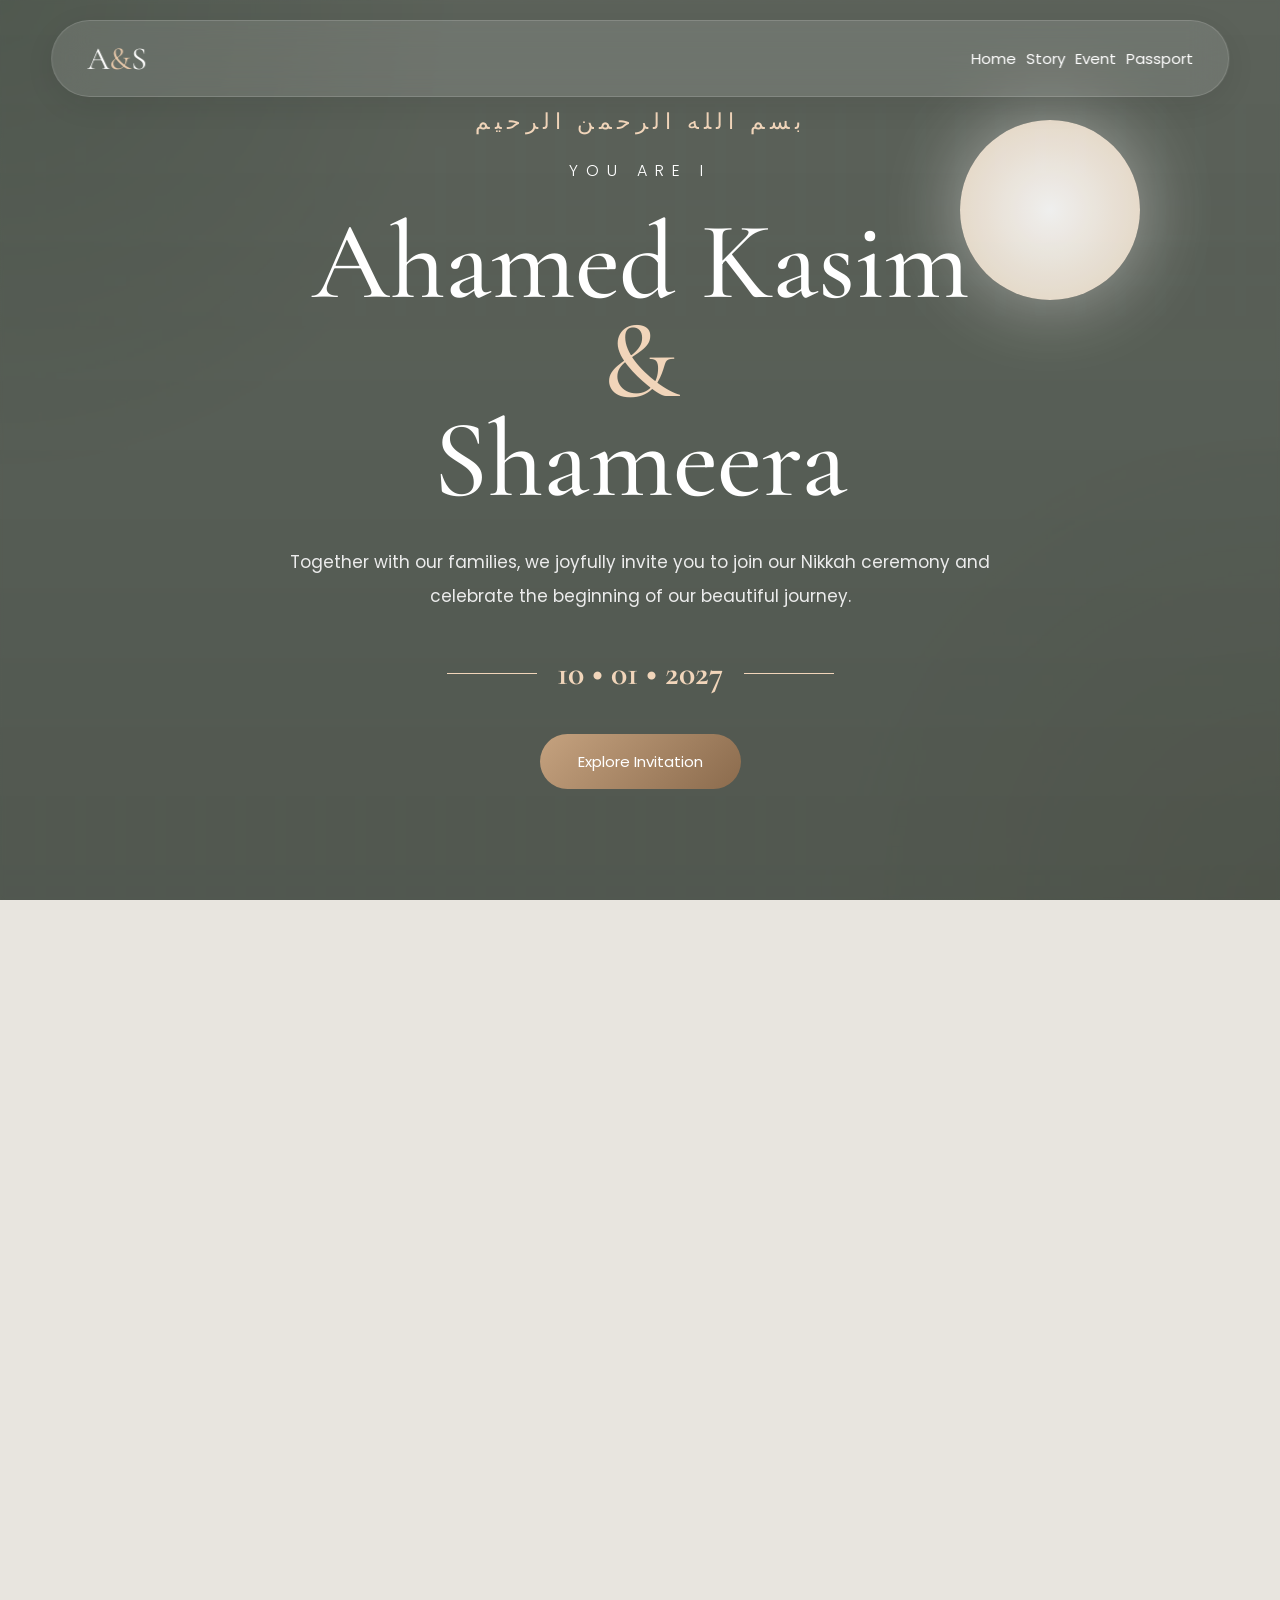
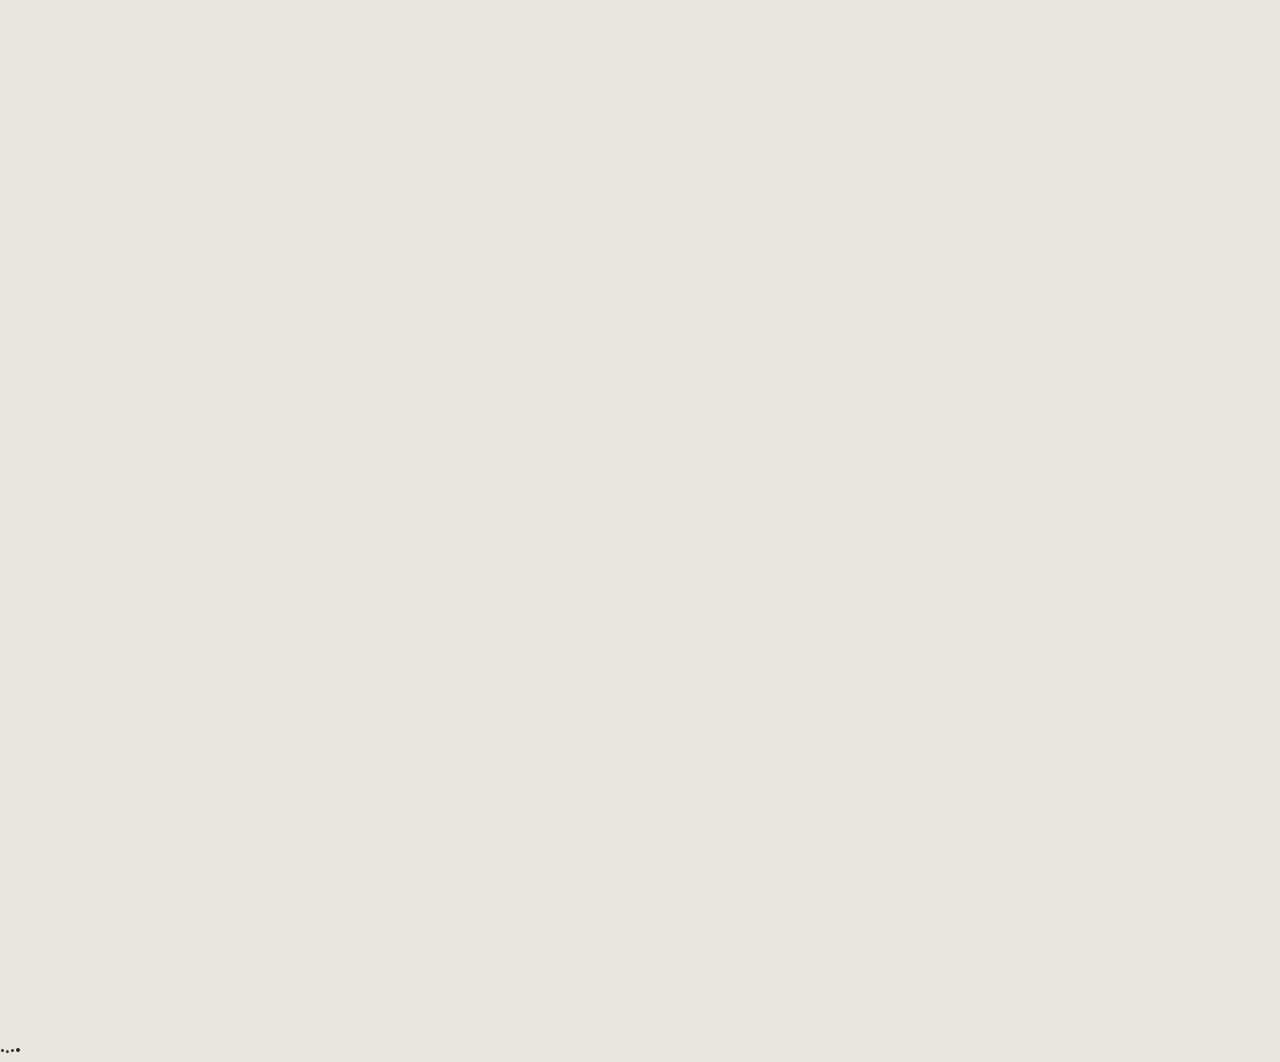
<file: index.html>
<!DOCTYPE html>
<html lang="en">

<head>

    <meta charset="UTF-8">

    <meta name="viewport" content="width=device-width, initial-scale=1.0">

    <title>
        Ahamed & Shameera Wedding
    </title>

    <!-- GOOGLE FONTS -->

    <link rel="preconnect" href="https://fonts.googleapis.com">

    <link rel="preconnect" href="https://fonts.gstatic.com" crossorigin>

    <link
        href="https://fonts.googleapis.com/css2?family=Cormorant+Garamond:wght@300;400;500;600;700&family=Poppins:wght@300;400;500;600&display=swap"
        rel="stylesheet">

    <link rel="stylesheet" href="https://cdnjs.cloudflare.com/ajax/libs/font-awesome/6.5.1/css/all.min.css">
    <!-- CSS -->

    <link rel="stylesheet" href="stylesz.css">

</head>

<body>





    <!-- =========================
LOADER
========================= -->

    <div class="loader">

        <div class="loader-ring"></div>

        <h1>
            A & S
        </h1>

    </div>

    <!-- =========================
FLOATING LIGHTS
========================= -->

    <div class="lights"></div>

    <!-- =========================
BACKGROUND
========================= -->

    <div class="bg-blur"></div>

    <div class="texture"></div>

    <!-- =========================
TOP NAV
========================= -->

    <nav class="navbar">

        <div class="logo">
            A<span>&</span>S
        </div>

        <div class="menu-toggle">☰</div>

        <ul>

            <li>
                <a href="#home">
                    Home
                </a>
            </li>

            <li>
                <a href="story.html">
                    Story
                </a>
            </li>

            <li>
                <a href="#event">
                    Event
                </a>
            </li>



            <li>
                <a href="passport.html">
                    Passport
                </a>
            </li>
<!-- 
            <li>
                <a href="frds name.html">
                    Friend & Well-Wishers
                </a>
            </li> -->
    </nav>

    <!-- =========================
HERO SECTION
========================= -->

    <section id="home" class="hero">

        <div class="hero-overlay"></div>

        <div class="moon"></div>

        <div class="hero-content">

            <p class="mini-text">
                بسم الله الرحمن الرحيم
            </p>

            <h3 class="invite-text">
                YOU ARE INVITED TO
            </h3>

            <h1 class="couple-title">

                Ahamed Kasim<br>

                <span>&</span>

                Shameera

            </h1>

            <p class="hero-desc">

                Together with our families,
                we joyfully invite you to join
                our Nikkah ceremony and celebrate
                the beginning of our beautiful journey.

            </p>

            <div class="hero-date">

                <div class="line"></div>

                <h2>
                    10 • 01 • 2027
                </h2>

                <div class="line"></div>

            </div>

            <a href="#event" class="hero-btn">

                Explore Invitation

            </a>

        </div>

    </section>

    <!-- =========================
MAIN WRAPPER
========================= -->

    <div class="main-wrapper">

        <!-- =========================
LEFT COLUMN
========================= -->

        <div class="column">

            <!-- SAVE DATE -->

            <div class="glass-card save-card">

                <div class="corner top-left"></div>
                <div class="corner top-right"></div>

                <p class="card-mini">
                    SAVE THE DATE
                </p>

                <h2 class="save-title">

                    Ahamed Kasim I

                    <span>&</span>

                    Shameera F

                </h2>

                <div class="save-date-box">

                    <h1>10</h1>

                    <p>January 2027</p>

                </div>

                <p class="save-text">

                    Join us as we begin our forever.
                    <br>
                    We request the honor of your presence and prayers on our special day.Join us as we begin our
                    forever.


                </p>

            </div>
            <!-- FAMILY SECTION -->

            <div class="glass-card family-card">

                <h2 class="section-title">
                    Families
                </h2>

                <div class="family-box">

                    <div class="family">

                        <h3>
                            Groom Parents
                        </h3>

                        <p>
                            Iliyas A.K
                            <br>
                            &
                            <br>
                            Ameerunnisha B
                        </p>

                    </div>

                    <div class="divider"></div>

                    <div class="family">

                        <h3>
                            Bride Parents
                        </h3>

                        <p>

                            Fakrudeen A
                            <br>
                            &
                            <br>
                            Parveen Banu F

                        </p>

                    </div>

                </div>

            </div>

            <!-- INVITATION LETTER -->

            <div class="glass-card letter-card">

                <div class="envelope">

                    <div class="envelope-cover"></div>

                    <div class="letter">

                        <h2>
                            Our Nikkah Invitation
                        </h2>

                        <p>

                            Assalamu Alaikum Wa Rahmatullahi Wa Barakatuh

                            <br><br>


                            With hearts full of gratitude to Allah (SWT), we request the honor of your presence at our
                            Wedding Ceremony.

                            As two families come together and a new journey begins, we seek your blessings, prayers, and
                            good wishes. May Allah fill this union with love, mercy, and barakah
                            <br><br>

                            Your presence will truly make our celebration complete
                        </p>

                    </div>

                </div>

            </div>




            <!-- =========================
CENTER COLUMN
========================= -->

            <div class="column">



                <!-- EVENT TIMELINE -->

                <div id="event" class="glass-card timeline-card">

                    <h2 class="section-title">
                        Wedding Timeline
                    </h2>

                    <div class="timeline">

                        <div class="timeline-item">

                            <div class="timeline-dot"></div>

                            <div class="timeline-content">

                                <h3>
                                    10:30 AM
                                </h3>

                                <p>
                                    Guest Arrival
                                </p>

                            </div>

                        </div>

                        <div class="timeline-item">

                            <div class="timeline-dot"></div>

                            <div class="timeline-content">

                                <h3>
                                    11:00 AM
                                </h3>

                                <p>
                                    Nikah Ceremony
                                </p>

                            </div>

                        </div>

                        <div class="timeline-item">

                            <div class="timeline-dot"></div>

                            <div class="timeline-content">

                                <h3>
                                    12:30 PM
                                </h3>

                                <p>
                                    Lunch & Celebration
                                </p>

                            </div>

                        </div>

                        <div class="timeline-item">

                            <div class="timeline-dot"></div>

                            <div class="timeline-content">

                                <h3>
                                    03:00 PM
                                </h3>

                                <p>
                                    Family Photography
                                </p>

                            </div>

                        </div>

                    </div>

                </div>








                <!-- CALENDAR + GOOGLE CALENDAR -->

                <div class="glass-card calendar-card">

                    <h2 class="section-title">
                        Our Day
                    </h2>

                    <div class="calendar-grid">

                        <span>Mo</span>
                        <span>Tu</span>
                        <span>We</span>
                        <span>Th</span>
                        <span>Fr</span>
                        <span>Sa</span>
                        <span>Su</span>

                        <span>4</span>
                        <span>5</span>
                        <span>6</span>
                        <span>7</span>
                        <span>8</span>
                        <span>9</span>

                        <span class="active-day">
                            10
                        </span>

                    </div>

                    <h3 class="month-name">
                        January
                    </h3>

                    <p class="calendar-mini">
                        Save Our Wedding Date
                    </p>

                    <p class="calendar-text">

                        Never miss our special day.
                        Save the wedding event directly
                        to your Google Calendar.

                    </p>

                    <a href="https://calendar.google.com/calendar/render?action=TEMPLATE&text=Kasim+%26+Shameera+Wedding&dates=20270110T040000Z/20270110T100000Z&details=Join+us+for+our+Nikah+Ceremony+and+Wedding+Celebration.&location=3/342+Kovur+Rd,+Chinnapanicherry,+Chennai,+Tamil+Nadu+600122"
                        target="_blank" rel="noopener noreferrer" class="calendar-btn">

                        📅 Save In Google Calendar

                    </a>

                </div>






                <!-- COUNTDOWN -->

                <div class="glass-card countdown-card">

                    <h2 class="section-title">
                        Countdown
                    </h2>

                    <div class="countdown-grid">

                        <div class="count-box">

                            <h1 id="days">
                                00
                            </h1>

                            <p>
                                Days
                            </p>

                        </div>

                        <div class="count-box">

                            <h1 id="hours">
                                00
                            </h1>

                            <p>
                                Hours
                            </p>

                        </div>

                        <div class="count-box">

                            <h1 id="minutes">
                                00
                            </h1>

                            <p>
                                Minutes
                            </p>

                        </div>

                        <div class="count-box">

                            <h1 id="seconds">
                                00
                            </h1>

                            <p>
                                Seconds
                            </p>

                        </div>

                    </div>

                </div>


                <!-- =========================
VENUE
========================= -->

                <div class="glass-card venue-card">

                    <div class="location-pin">
                        📍
                        <span class="pin-ripple"></span>
                    </div>

                    <h2 class="section-title">
                        Venue
                    </h2>

                    <div class="venue-map">

                        <iframe
                            src="https://maps.google.com/maps?q=Royal%20Mahal%20Chennai&t=&z=15&ie=UTF8&iwloc=&output=embed"
                            loading="lazy" allowfullscreen>
                        </iframe>

                    </div>

                    <h3 class="venue-name">
                        Royal Mahal
                    </h3>

                    <p class="venue-text">

                        Address: 3/342, Kovur Rd, Chinnapanicherry,
                        Mookambigai Nagar, Panchatcharam Nagar,
                        Chennai, Tamil Nadu 600122

                    </p>

                    <a href="https://maps.app.goo.gl/1rJTvpusDT8ogo5v9?g_st=aw" target="_blank"
                        rel="noopener noreferrer" class="map-btn">

                        📍 Open In Google Maps

                    </a>

                </div>

                <!-- MUSIC PLAYER -->

                <div class="glass-card music-card">

                    <h2 class="section-title">
                        Wedding Melody
                    </h2>

                    <div class="music-player">

                        <div class="music-cover">

                            ☾

                        </div>

                        <div class="music-info">

                            <h3>
                                Peaceful Nikah
                            </h3>

                            <p>
                                Islamic Instrumental
                            </p>

                        </div>

                        <button id="musicBtn">

                            ▶

                        </button>

                    </div>

                    <audio id="music" loop>

                        <source src="music.mp3" type="audio/mpeg">

                    </audio>

                </div>







                <!-- DUA REQUEST -->

                <div class="glass-card dua-card">

                    <h2 class="section-title">
                        Dua Request
                    </h2>

                    <p>

                        We humbly request your sincere
                        duas for a happy and blessed
                        married life filled with love,
                        mercy and barakah.

                    </p>

                    <div class="dua-icon">
                        ☾
                    </div>

                </div>

            </div>

            <!-- =========================
QURAN VERSE SLIDER
========================= -->

            <div class="glass-card quranslider-card">

                <p class="quran-mini">
                    Quran Verses
                </p>

                <div class="verse-slider">

                    <div class="verse active-verse">

                        <h2>
                            وَمِنْ ءَايَٰتِهِۦٓ أَنْ خَلَقَ لَكُم مِّنْ أَنفُسِكُمْ أَزْوَٰجًۭا لِّتَسْكُنُوٓا۟
                            إِلَيْهَا وَجَعَلَ بَيْنَكُم مَّوَدَّةًۭ وَرَحْمَةً ۚ إِنَّ فِى ذَٰلِكَ لَءَايَٰتٍۢ
                            لِّقَوْمٍۢ يَتَفَكَّرُ:
                        </h2>

                        <p>

                            “நீங்கள் அவர்களிடம் ஆறதல் பெறுதற்குரிய (உங்கள்) மனைவியரை உங்களிலிருந்தே உங்களுக்காக அவன்
                            படைத்திருப்பதும்; உங்களுக்கிடையே உவப்பையும், கிருபையையும் உண்டாக்கியிருப்பதும் அவனுடைய
                            அத்தாட்சிகளில் உள்ளதாகும்; சிந்தித்து உணரக்கூடிய சமூகத்திற்கு நிச்சயமாக, இதில் (பல)
                            அத்தாட்சிகள் இருக்கின்றன.”

                        </p>

                        <span>
                            — Quran (30.21)
                        </span>

                    </div>

                    <div class="verse">

                        <h2>
                            هُنَّ لِبَاسٌ لَّكُمْ وَأَنتُمْ لِبَاسٌ لَّهُنَّ
                        </h2>

                        <p>

                            "அவர்கள் உங்களுக்கு ஆடையாகவும், நீங்கள் அவர்களுக்கு ஆடையாகவும் இருக்கிறீர்கள்."
                        </p>

                        <span>
                            — Quran (2.187)
                        </span>

                    </div>

                    <div class="verse">

                        <h2>
                            وَٱلَّذِينَ يَقُولُونَ رَبَّنَا هَبْ لَنَا مِنْ أَزْوَٰجِنَا وَذُرِّيَّٰتِنَا قُرَّةَ
                            أَعْيُنٍۢ وَٱجْعَلْنَا لِلْمُتَّقِينَ إِمَامًا</h2>

                        <p>

                            "எங்கள் இறைவா! எங்கள் மனைவியரிடமும், எங்கள் சந்ததியரிடமும் இருந்து எங்களுக்குக் கண்களின்
                            குளிர்ச்சியை அளிப்பாயாக! இன்னும் பயபக்தியுடையவர்களுக்கு எங்களை இமாமாக (வழிகாட்டியாக)
                            ஆக்கியருள்வாயாக! என்று பிரார்த்தனை செய்வார்கள்"

                        </p>

                        <span>
                            — Quran 25:74
                        </span>

                    </div>

                </div>



                <div class="verse-dots">

                    <span class="dot active-dot"></span>
                    <span class="dot"></span>
                    <span class="dot"></span>

                </div>
                <div class="verse-nav">

                    <button id="prev-btn">
                        &#10094;
                    </button>

                    <button id="next-btn">
                        &#10095;
                    </button>

                </div>
            </div>

            
            <!-- FINAL THANK YOU -->

            <div class="glass-card thankyou-card">

                <h1>
                    Thank You
                </h1>

                <p>

                    We are excited to celebrate
                    this beautiful moment with
                    our beloved family and friends.

                </p>

                <div class="ring-animation">

                    <div class="ring r1"></div>
                    <div class="ring r2"></div>

                </div>

            </div>




<!-- INVITATION PDF CARD -->

<div class="glass-card pdf-card">

    <div class="pdf-icon">📜</div>

    <h2 class="pdf-heading">
        Wedding Invitation
    </h2>

    <div class="pdf-line"></div>

    <p class="pdf-text">
        View our invitation online or download
        the official wedding invitation PDF.
    </p>

    <div class="pdf-buttons">

        <a href="marriage invitation.pdf"
           target="_blank"
           class="view-btn">

            👁 View Invitation

        </a>

        <a href="marriage invitation.pdf"
           download
           class="download-btn">

            ⬇ Download PDF

        </a>

    </div>

</div>


        </div>







  
        <!-- =========================
SCROLL TOP
========================= -->

        <button class="top-btn">

            ↑

        </button>

        



        <script src="Script.js"></script>
</file>
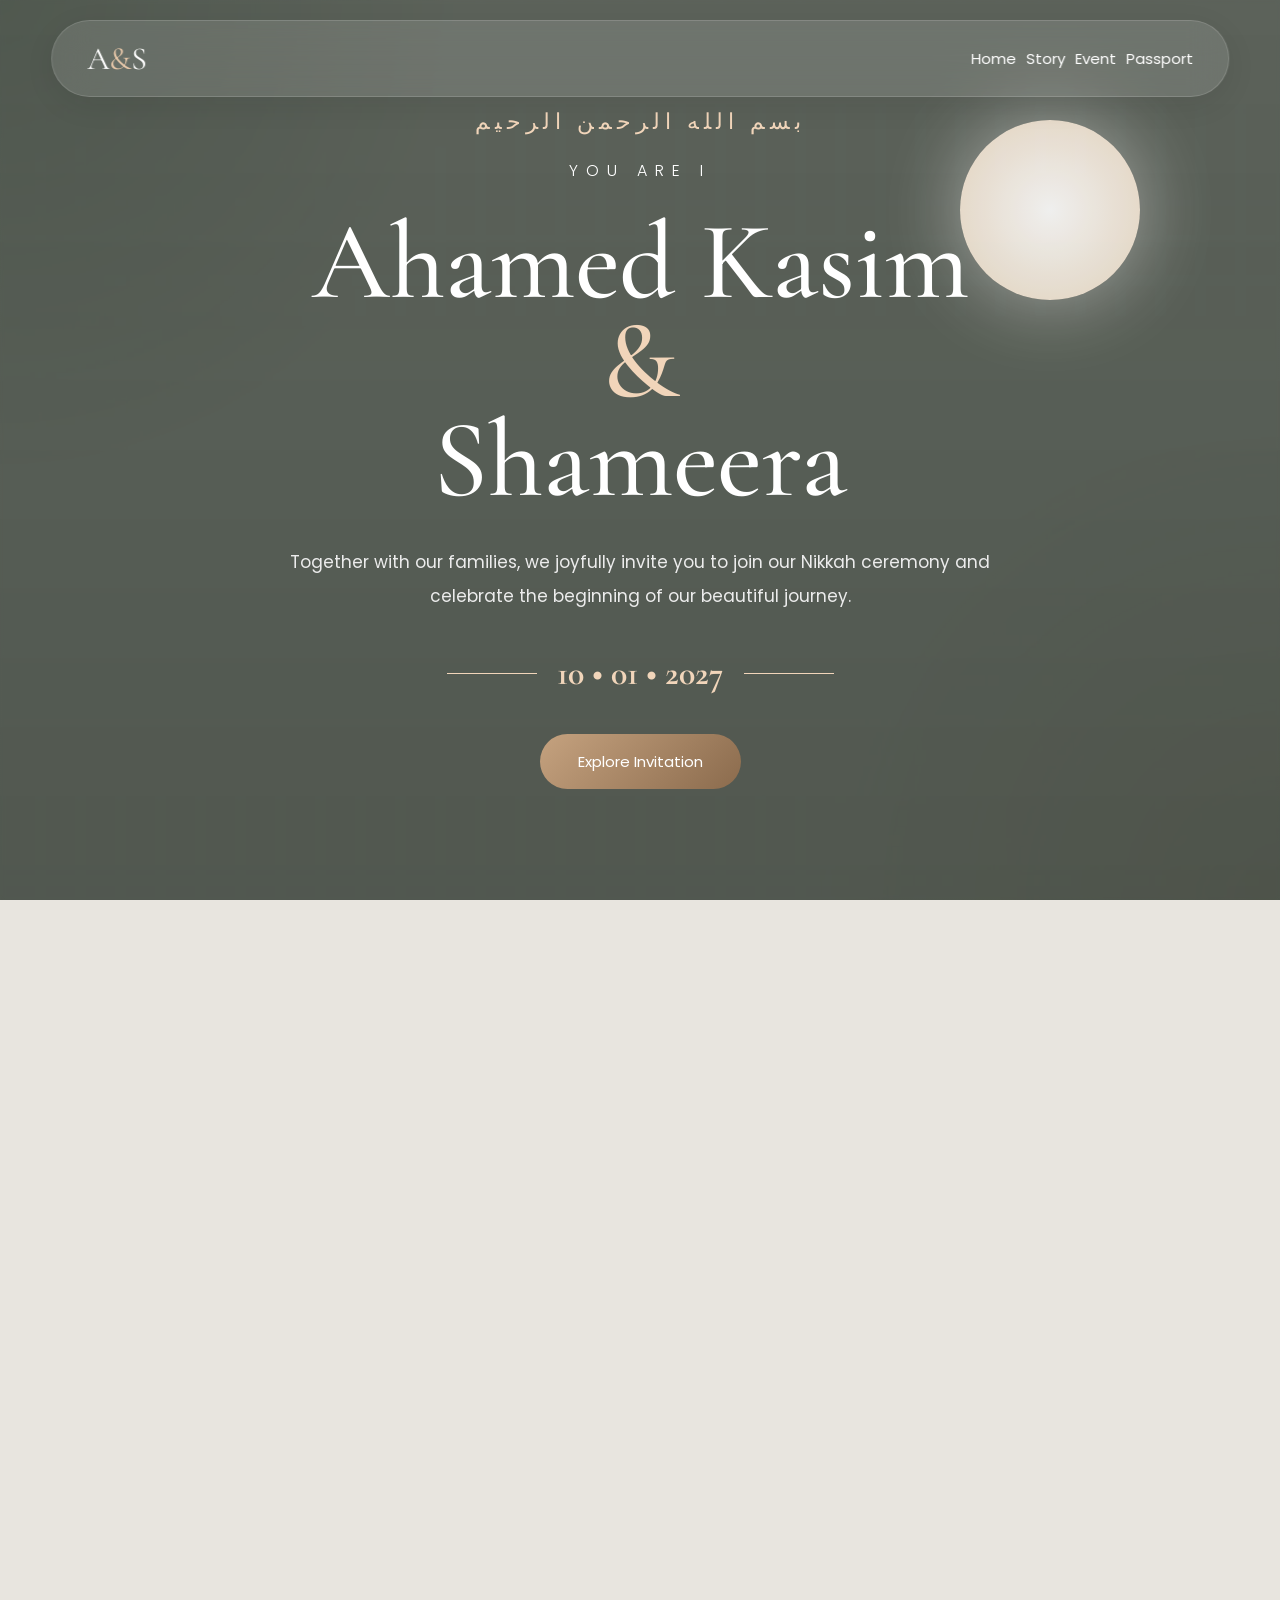
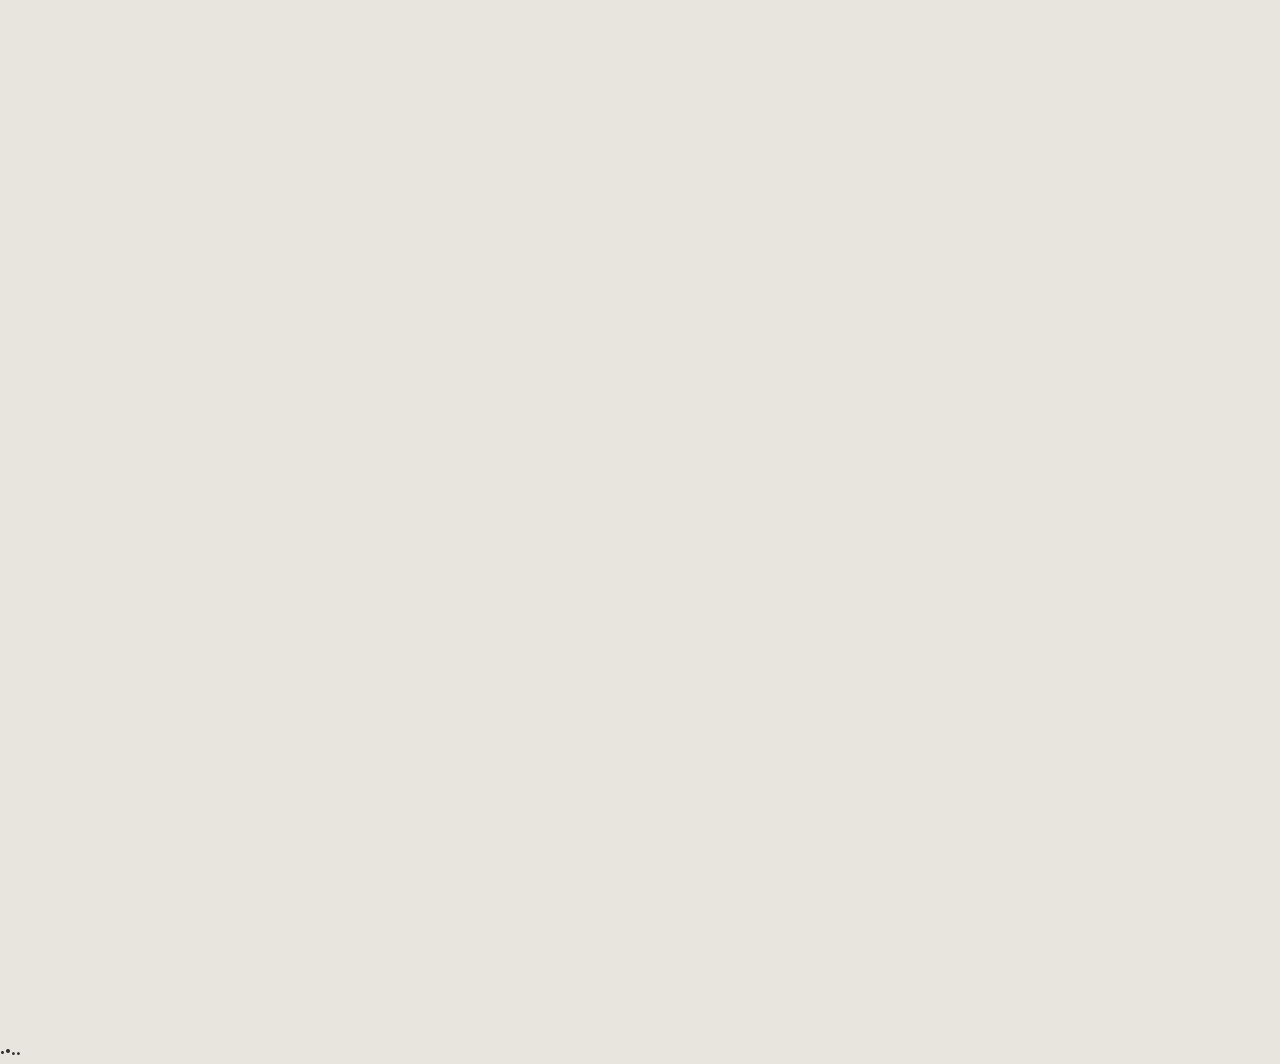
<file: indexz.html>
<!DOCTYPE html>
<html lang="en">

<head>

    <meta charset="UTF-8">

    <meta name="viewport" content="width=device-width, initial-scale=1.0">

    <title>
        Ahamed & Shameera Wedding
    </title>

    <!-- GOOGLE FONTS -->

    <link rel="preconnect" href="https://fonts.googleapis.com">

    <link rel="preconnect" href="https://fonts.gstatic.com" crossorigin>

    <link
        href="https://fonts.googleapis.com/css2?family=Cormorant+Garamond:wght@300;400;500;600;700&family=Poppins:wght@300;400;500;600&display=swap"
        rel="stylesheet">

    <link rel="stylesheet" href="https://cdnjs.cloudflare.com/ajax/libs/font-awesome/6.5.1/css/all.min.css">
    <!-- CSS -->

    <link rel="stylesheet" href="stylesz.css">

</head>

<body>





    <!-- =========================
LOADER
========================= -->

    <div class="loader">

        <div class="loader-ring"></div>

        <h1>
            A & S
        </h1>

    </div>

    <!-- =========================
FLOATING LIGHTS
========================= -->

    <div class="lights"></div>

    <!-- =========================
BACKGROUND
========================= -->

    <div class="bg-blur"></div>

    <div class="texture"></div>

    <!-- =========================
TOP NAV
========================= -->

    <nav class="navbar">

        <div class="logo">
            A<span>&</span>S
        </div>

        <div class="menu-toggle">☰</div>

        <ul>

            <li>
                <a href="#home">
                    Home
                </a>
            </li>

            <li>
                <a href="story.html">
                    Story
                </a>
            </li>

            <li>
                <a href="#event">
                    Event
                </a>
            </li>



            <li>
                <a href="passport.html">
                    Passport
                </a>
            </li>
<!-- 
            <li>
                <a href="frds name.html">
                    Friend & Well-Wishers
                </a>
            </li> -->
    </nav>

    <!-- =========================
HERO SECTION
========================= -->

    <section id="home" class="hero">

        <div class="hero-overlay"></div>

        <div class="moon"></div>

        <div class="hero-content">

            <p class="mini-text">
                بسم الله الرحمن الرحيم
            </p>

            <h3 class="invite-text">
                YOU ARE INVITED TO
            </h3>

            <h1 class="couple-title">

                Ahamed Kasim<br>

                <span>&</span>

                Shameera

            </h1>

            <p class="hero-desc">

                Together with our families,
                we joyfully invite you to join
                our Nikkah ceremony and celebrate
                the beginning of our beautiful journey.

            </p>

            <div class="hero-date">

                <div class="line"></div>

                <h2>
                    10 • 01 • 2027
                </h2>

                <div class="line"></div>

            </div>

            <a href="#event" class="hero-btn">

                Explore Invitation

            </a>

        </div>

    </section>

    <!-- =========================
MAIN WRAPPER
========================= -->

    <div class="main-wrapper">

        <!-- =========================
LEFT COLUMN
========================= -->

        <div class="column">

            <!-- SAVE DATE -->

            <div class="glass-card save-card">

                <div class="corner top-left"></div>
                <div class="corner top-right"></div>

                <p class="card-mini">
                    SAVE THE DATE
                </p>

                <h2 class="save-title">

                    Ahamed Kasim I

                    <span>&</span>

                    Shameera F

                </h2>

                <div class="save-date-box">

                    <h1>10</h1>

                    <p>January 2027</p>

                </div>

                <p class="save-text">

                    Join us as we begin our forever.
                    <br>
                    We request the honor of your presence and prayers on our special day.Join us as we begin our
                    forever.


                </p>

            </div>
            <!-- FAMILY SECTION -->

            <div class="glass-card family-card">

                <h2 class="section-title">
                    Families
                </h2>

                <div class="family-box">

                    <div class="family">

                        <h3>
                            Groom Parents
                        </h3>

                        <p>
                            Iliyas A.K
                            <br>
                            &
                            <br>
                            Ameerunnisha B
                        </p>

                    </div>

                    <div class="divider"></div>

                    <div class="family">

                        <h3>
                            Bride Parents
                        </h3>

                        <p>

                            Fakrudeen A
                            <br>
                            &
                            <br>
                            Parveen Banu F

                        </p>

                    </div>

                </div>

            </div>

            <!-- INVITATION LETTER -->

            <div class="glass-card letter-card">

                <div class="envelope">

                    <div class="envelope-cover"></div>

                    <div class="letter">

                        <h2>
                            Our Nikkah Invitation
                        </h2>

                        <p>

                            Assalamu Alaikum Wa Rahmatullahi Wa Barakatuh

                            <br><br>


                            With hearts full of gratitude to Allah (SWT), we request the honor of your presence at our
                            Wedding Ceremony.

                            As two families come together and a new journey begins, we seek your blessings, prayers, and
                            good wishes. May Allah fill this union with love, mercy, and barakah
                            <br><br>

                            Your presence will truly make our celebration complete
                        </p>

                    </div>

                </div>

            </div>




            <!-- =========================
CENTER COLUMN
========================= -->

            <div class="column">



                <!-- EVENT TIMELINE -->

                <div id="event" class="glass-card timeline-card">

                    <h2 class="section-title">
                        Wedding Timeline
                    </h2>

                    <div class="timeline">

                        <div class="timeline-item">

                            <div class="timeline-dot"></div>

                            <div class="timeline-content">

                                <h3>
                                    10:30 AM
                                </h3>

                                <p>
                                    Guest Arrival
                                </p>

                            </div>

                        </div>

                        <div class="timeline-item">

                            <div class="timeline-dot"></div>

                            <div class="timeline-content">

                                <h3>
                                    11:00 AM
                                </h3>

                                <p>
                                    Nikah Ceremony
                                </p>

                            </div>

                        </div>

                        <div class="timeline-item">

                            <div class="timeline-dot"></div>

                            <div class="timeline-content">

                                <h3>
                                    12:30 PM
                                </h3>

                                <p>
                                    Lunch & Celebration
                                </p>

                            </div>

                        </div>

                        <div class="timeline-item">

                            <div class="timeline-dot"></div>

                            <div class="timeline-content">

                                <h3>
                                    03:00 PM
                                </h3>

                                <p>
                                    Family Photography
                                </p>

                            </div>

                        </div>

                    </div>

                </div>








                <!-- CALENDAR + GOOGLE CALENDAR -->

                <div class="glass-card calendar-card">

                    <h2 class="section-title">
                        Our Day
                    </h2>

                    <div class="calendar-grid">

                        <span>Mo</span>
                        <span>Tu</span>
                        <span>We</span>
                        <span>Th</span>
                        <span>Fr</span>
                        <span>Sa</span>
                        <span>Su</span>

                        <span>4</span>
                        <span>5</span>
                        <span>6</span>
                        <span>7</span>
                        <span>8</span>
                        <span>9</span>

                        <span class="active-day">
                            10
                        </span>

                    </div>

                    <h3 class="month-name">
                        January
                    </h3>

                    <p class="calendar-mini">
                        Save Our Wedding Date
                    </p>

                    <p class="calendar-text">

                        Never miss our special day.
                        Save the wedding event directly
                        to your Google Calendar.

                    </p>

                    <a href="https://calendar.google.com/calendar/render?action=TEMPLATE&text=Kasim+%26+Shameera+Wedding&dates=20270110T040000Z/20270110T100000Z&details=Join+us+for+our+Nikah+Ceremony+and+Wedding+Celebration.&location=3/342+Kovur+Rd,+Chinnapanicherry,+Chennai,+Tamil+Nadu+600122"
                        target="_blank" rel="noopener noreferrer" class="calendar-btn">

                        📅 Save In Google Calendar

                    </a>

                </div>






                <!-- COUNTDOWN -->

                <div class="glass-card countdown-card">

                    <h2 class="section-title">
                        Countdown
                    </h2>

                    <div class="countdown-grid">

                        <div class="count-box">

                            <h1 id="days">
                                00
                            </h1>

                            <p>
                                Days
                            </p>

                        </div>

                        <div class="count-box">

                            <h1 id="hours">
                                00
                            </h1>

                            <p>
                                Hours
                            </p>

                        </div>

                        <div class="count-box">

                            <h1 id="minutes">
                                00
                            </h1>

                            <p>
                                Minutes
                            </p>

                        </div>

                        <div class="count-box">

                            <h1 id="seconds">
                                00
                            </h1>

                            <p>
                                Seconds
                            </p>

                        </div>

                    </div>

                </div>


                <!-- =========================
VENUE
========================= -->

                <div class="glass-card venue-card">

                    <div class="location-pin">
                        📍
                        <span class="pin-ripple"></span>
                    </div>

                    <h2 class="section-title">
                        Venue
                    </h2>

                    <div class="venue-map">

                        <iframe
                            src="https://maps.google.com/maps?q=Royal%20Mahal%20Chennai&t=&z=15&ie=UTF8&iwloc=&output=embed"
                            loading="lazy" allowfullscreen>
                        </iframe>

                    </div>

                    <h3 class="venue-name">
                        Royal Mahal
                    </h3>

                    <p class="venue-text">

                        Address: 3/342, Kovur Rd, Chinnapanicherry,
                        Mookambigai Nagar, Panchatcharam Nagar,
                        Chennai, Tamil Nadu 600122

                    </p>

                    <a href="https://maps.app.goo.gl/1rJTvpusDT8ogo5v9?g_st=aw" target="_blank"
                        rel="noopener noreferrer" class="map-btn">

                        📍 Open In Google Maps

                    </a>

                </div>

                <!-- MUSIC PLAYER -->

                <div class="glass-card music-card">

                    <h2 class="section-title">
                        Wedding Melody
                    </h2>

                    <div class="music-player">

                        <div class="music-cover">

                            ☾

                        </div>

                        <div class="music-info">

                            <h3>
                                Peaceful Nikah
                            </h3>

                            <p>
                                Islamic Instrumental
                            </p>

                        </div>

                        <button id="musicBtn">

                            ▶

                        </button>

                    </div>

                    <audio id="music" loop>

                        <source src="music.mp3" type="audio/mpeg">

                    </audio>

                </div>







                <!-- DUA REQUEST -->

                <div class="glass-card dua-card">

                    <h2 class="section-title">
                        Dua Request
                    </h2>

                    <p>

                        We humbly request your sincere
                        duas for a happy and blessed
                        married life filled with love,
                        mercy and barakah.

                    </p>

                    <div class="dua-icon">
                        ☾
                    </div>

                </div>

            </div>

            <!-- =========================
QURAN VERSE SLIDER
========================= -->

            <div class="glass-card quranslider-card">

                <p class="quran-mini">
                    Quran Verses
                </p>

                <div class="verse-slider">

                    <div class="verse active-verse">

                        <h2>
                            وَمِنْ ءَايَٰتِهِۦٓ أَنْ خَلَقَ لَكُم مِّنْ أَنفُسِكُمْ أَزْوَٰجًۭا لِّتَسْكُنُوٓا۟
                            إِلَيْهَا وَجَعَلَ بَيْنَكُم مَّوَدَّةًۭ وَرَحْمَةً ۚ إِنَّ فِى ذَٰلِكَ لَءَايَٰتٍۢ
                            لِّقَوْمٍۢ يَتَفَكَّرُ:
                        </h2>

                        <p>

                            “நீங்கள் அவர்களிடம் ஆறதல் பெறுதற்குரிய (உங்கள்) மனைவியரை உங்களிலிருந்தே உங்களுக்காக அவன்
                            படைத்திருப்பதும்; உங்களுக்கிடையே உவப்பையும், கிருபையையும் உண்டாக்கியிருப்பதும் அவனுடைய
                            அத்தாட்சிகளில் உள்ளதாகும்; சிந்தித்து உணரக்கூடிய சமூகத்திற்கு நிச்சயமாக, இதில் (பல)
                            அத்தாட்சிகள் இருக்கின்றன.”

                        </p>

                        <span>
                            — Quran (30.21)
                        </span>

                    </div>

                    <div class="verse">

                        <h2>
                            هُنَّ لِبَاسٌ لَّكُمْ وَأَنتُمْ لِبَاسٌ لَّهُنَّ
                        </h2>

                        <p>

                            "அவர்கள் உங்களுக்கு ஆடையாகவும், நீங்கள் அவர்களுக்கு ஆடையாகவும் இருக்கிறீர்கள்."
                        </p>

                        <span>
                            — Quran (2.187)
                        </span>

                    </div>

                    <div class="verse">

                        <h2>
                            وَٱلَّذِينَ يَقُولُونَ رَبَّنَا هَبْ لَنَا مِنْ أَزْوَٰجِنَا وَذُرِّيَّٰتِنَا قُرَّةَ
                            أَعْيُنٍۢ وَٱجْعَلْنَا لِلْمُتَّقِينَ إِمَامًا</h2>

                        <p>

                            "எங்கள் இறைவா! எங்கள் மனைவியரிடமும், எங்கள் சந்ததியரிடமும் இருந்து எங்களுக்குக் கண்களின்
                            குளிர்ச்சியை அளிப்பாயாக! இன்னும் பயபக்தியுடையவர்களுக்கு எங்களை இமாமாக (வழிகாட்டியாக)
                            ஆக்கியருள்வாயாக! என்று பிரார்த்தனை செய்வார்கள்"

                        </p>

                        <span>
                            — Quran 25:74
                        </span>

                    </div>

                </div>



                <div class="verse-dots">

                    <span class="dot active-dot"></span>
                    <span class="dot"></span>
                    <span class="dot"></span>

                </div>
                <div class="verse-nav">

                    <button id="prev-btn">
                        &#10094;
                    </button>

                    <button id="next-btn">
                        &#10095;
                    </button>

                </div>
            </div>

            
            <!-- FINAL THANK YOU -->

            <div class="glass-card thankyou-card">

                <h1>
                    Thank You
                </h1>

                <p>

                    We are excited to celebrate
                    this beautiful moment with
                    our beloved family and friends.

                </p>

                <div class="ring-animation">

                    <div class="ring r1"></div>
                    <div class="ring r2"></div>

                </div>

            </div>




<!-- INVITATION PDF CARD -->

<div class="glass-card pdf-card">

    <div class="pdf-icon">📜</div>

    <h2 class="pdf-heading">
        Wedding Invitation
    </h2>

    <div class="pdf-line"></div>

    <p class="pdf-text">
        View our invitation online or download
        the official wedding invitation PDF.
    </p>

    <div class="pdf-buttons">

        <a href="marriage invitation.pdf"
           target="_blank"
           class="view-btn">

            👁 View Invitation

        </a>

        <a href="marriage invitation.pdf"
           download
           class="download-btn">

            ⬇ Download PDF

        </a>

    </div>

</div>


        </div>







  
        <!-- =========================
SCROLL TOP
========================= -->

        <button class="top-btn">

            ↑

        </button>

        



        <script src="Script.js"></script>
</file>
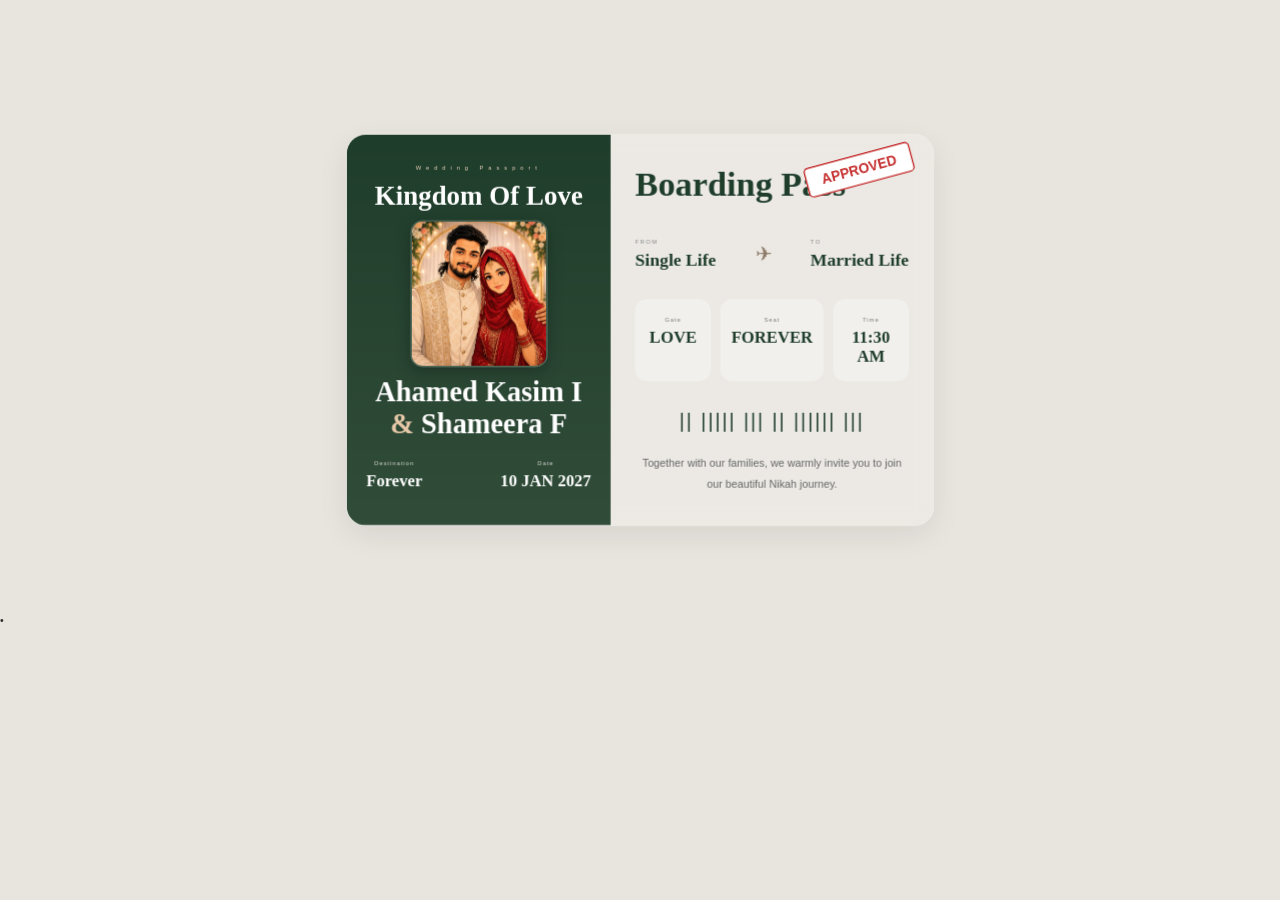
<file: passport.html>
<!DOCTYPE html>
<html lang="en">
<head>
    <meta charset="UTF-8">
    <meta name="viewport" content="width=device-width, initial-scale=1.0">
    <title>Document</title>
    <link rel="stylesheet"
    href="stylesz.css">

</head>
<body>
<!-- =========================
ROYAL PASSPORT SECTION
========================= -->

<section id="passport" class="passport-section"></section>

    <div class="passport-glow"></div>

    <div class="passport-card">

        <!-- LEFT -->

        <div class="passport-left">

            <p class="passport-mini">
                Wedding Passport
            </p>

            <h1>
                Kingdom Of Love
            </h1>



            <div class="passport-photo">

                <img
                src="passport img.jpg.jpeg"

                alt="couple">

            </div>

            <h2>
               Ahamed Kasim I
                <span>&</span>
                Shameera F
            </h2>

            <div class="passport-details">

                <div>

                    <p>Destination</p>
                    <h3>Forever</h3>

                </div>

                <div>

                    <p>Date</p>
                    <h3>10 JAN 2027</h3>

                </div>

            </div>

        </div>

        <!-- RIGHT -->

        <div class="passport-right">

            <div class="stamp">
                APPROVED
            </div>

            <h2>
                Boarding Pass
            </h2>

            <div class="ticket-row">

                <div>

                    <p>FROM</p>
                    <h3>Single Life</h3>

                </div>

                <div class="plane">
                    ✈
                </div>

                <div>

                    <p>TO</p>
                    <h3>Married Life</h3>

                </div>

            </div>

            <div class="ticket-info">

                <div class="ticket-box">

                    <span>Gate</span>
                    <h3>LOVE</h3>

                </div>

                <div class="ticket-box">

                    <span>Seat</span>
                    <h3>FOREVER</h3>

                </div>

                <div class="ticket-box">

                    <span>Time</span>
                    <h3>11:30 AM</h3>

                </div>

            </div>

            <div class="passport-barcode">

                || ||||| ||| || |||||| |||

            </div>

            <p class="passport-note">

                Together with our families,
                we warmly invite you to join
                our beautiful Nikah journey.

            </p>

        </div>

    </div>

</section>
<audio id="stampSound" preload="auto">
    <source src="stamp sound.mp3" type="audio/mpeg">
</audio>

<div class="ink-splash"></div>
<script src="Script.js"></script>


</body>
</html>
</file>
<file: stylesz.css>
/* =========================
GLOBAL
========================= */

*{
    margin:0;
    padding:0;
    box-sizing:border-box;
}

html{
    scroll-behavior:smooth;
}

body{
    font-family:'Poppins',sans-serif;
    background:#e8e5df;
    overflow-x:hidden;
    color:#2f2f2f;
    position:relative;

}

/* =========================
BACKGROUND
========================= */

.bg-blur{
    position:fixed;
    inset:0;

    background:
    radial-gradient(circle at top left,
    rgba(46,79,52,.18),
    transparent 30%),

    radial-gradient(circle at bottom right,
    rgba(157,125,95,.14),
    transparent 30%);

    z-index:-3;
}

.texture{
    position:fixed;
    inset:0;

    background-image:
    linear-gradient(
    rgba(255,255,255,.04) 1px,
    transparent 1px),

    linear-gradient(
    90deg,
    rgba(255,255,255,.04) 1px,
    transparent 1px);

    background-size:40px 40px;

    z-index:-2;
}

/* =========================
LOADER
========================= */

.loader{
    position:fixed;
    inset:0;
    background:#1f3d2b;
    display:flex;
    justify-content:center;
    align-items:center;
    flex-direction:column;
    z-index:99999;
    transition:1s;
}

.loader.hide{
    opacity:0;
    visibility:hidden;
}

.loader-ring{
    width:120px;
    height:120px;
    border:3px solid rgba(255,255,255,.2);
    border-top:3px solid #fff;
    border-radius:50%;

    animation:spin 2s linear infinite;
}

.loader h1{
    margin-top:30px;
    color:white;
    font-size:60px;
    font-family:'Cormorant Garamond',serif;
    letter-spacing:8px;
}

@keyframes spin{

    100%{
        transform:rotate(360deg);
    }

}
.menu-toggle{
    display:none;
}

@media(max-width:768px){

.menu-toggle{
    display:block;
    color:white;
    font-size:30px;
    cursor:pointer;
}

.navbar ul.active{
    display:flex;
    flex-direction:column;
}

}

/* =========================
NAVBAR
========================= */
.navbar{
    z-index:99999;
}

.lights,
.cursor-glow,
.hero-overlay{
    pointer-events:none;
}

.navbar{
    position:fixed;
    top:20px;
    left:50%;
    transform:translateX(-50%);
    width:92%;
    max-width:1200px;

    padding:18px 35px;

    background:
    rgba(255,255,255,.12);

    backdrop-filter:blur(18px);

    border:
    1px solid rgba(255,255,255,.15);

    border-radius:60px;

    display:flex;
    justify-content:space-between;
    align-items:center;

    z-index:1000;
}

.logo{
    font-size:32px;
    color:#fff;
    font-family:'Cormorant Garamond',serif;
}

.logo span{
    color:#e6c7a9;
}



.navbar a{
    color:white;
    text-decoration:none;
    font-size:15px;
    transition:.4s;
}

.navbar a:hover{
    color:#f1d5ba;
}


.navbar ul{
    display:flex;
    list-style:none;
    gap:10px;
}

@media(max-width:768px){

.menu-toggle{
    display:block;
}

.navbar ul{
    display:none;
}

.navbar ul.active{
    display:flex;
    flex-direction:column;
    background:#1f3d2b;
    position:absolute;
    top:80px;
    left:0;
    width:100%;
    padding:20px;
    border-radius:20px;
    gap:20px;
}

}




@media(max-width:768px){

.navbar ul.active{

    z-index:999999;

}


.menu-toggle{
    touch-action:manipulation;
}




}

.menu-toggle{
    display:none;
    position:relative;
    z-index:99999;
    pointer-events:auto;
}
@media(max-width:768px){

.menu-toggle{
    display:block;
    color:white;
    font-size:32px;
    cursor:pointer;
    position:relative;
    z-index:99999;
}

}

.navbar ul.active{
    display:flex;
    flex-direction:column;
    background:#1f3d2b;
    position:absolute;
    top:80px;
    left:0;
    width:100%;
    padding:20px;
    border-radius:20px;
    gap:20px;
}



/* =========================
HERO SECTION
========================= */

.hero{
    min-height:100vh;

    background:
    linear-gradient(
    rgba(17,28,19,.65),
    rgba(17,28,19,.7)),

    url('https://images.unsplash.com/photo-1519741497674-611481863552?q=80&w=1600&auto=format&fit=crop');

    background-size:cover;
    background-position:center;

    display:flex;
    justify-content:center;
    align-items:center;

    position:relative;
    overflow:hidden;
}

.hero-overlay{
    position:absolute;
    inset:0;

    backdrop-filter:blur(2px);
}

.moon{
    position:absolute;
    top:120px;
    right:140px;

    width:180px;
    height:180px;

    background:
    radial-gradient(circle,
    #fff,
    #f1dec7);

    border-radius:50%;

    box-shadow:
    0 0 80px rgba(255,255,255,.5);

    opacity:.9;
}

.hero-content{
    position:relative;
    z-index:2;
    text-align:center;
    color:white;
    width:90%;
    max-width:900px;






















    
    opacity:0;
    transform:translateY(30px);
    animation:fadeUp 1s forwards;
}

.hero-content > *:nth-child(1){animation-delay:.2s;}
.hero-content > *:nth-child(2){animation-delay:.4s;}
.hero-content > *:nth-child(3){animation-delay:.6s;}
.hero-content > *:nth-child(4){animation-delay:.8s;}
.hero-content > *:nth-child(5){animation-delay:1s;}
.hero-content > *:nth-child(6){animation-delay:1.2s;}

@keyframes fadeUp{
to{
opacity:1;
transform:translateY(0);

}
}

.mini-text{
    font-size:22px;
    letter-spacing:5px;
    margin-bottom:20px;
    color:#f1d5ba;
}

.invite-text{
    font-size:16px;
    letter-spacing:8px;
    font-weight:300;
    margin-bottom:30px;
}

.couple-title{
    font-size: 110px;
    line-height:0.9;
    font-family:'Cormorant Garamond',serif;
    font-weight:500;

}



@media (max-width:768px){
    .couple-title{
        font-size: 42px; /* Mobile */
        line-height: 1.1;
        width:100%;

        margin:auto;
        
    }
}
.couple-title span{
    color:#f1d5ba;
    margin:0 20px;
    display: block;
}

.hero-desc{
    margin:35px auto;
    line-height:2;
    font-size:17px;
    max-width:700px;
    color:#ececec;
}

.hero-date{
    display:flex;
    align-items:center;
    justify-content:center;
    gap:20px;
    margin-top:40px;
}

.hero-date h2{
    font-size:34px;
    font-family:'Cormorant Garamond',serif;
    color:#f1d5ba;
}

.line{
    width:90px;
    height:1px;
    background:#f1d5ba;
}

/* =========================
BUTTON
========================= */

.hero-btn,
.map-btn,
.rsvp-form button{
    display:inline-block;
    margin-top:40px;
    padding:16px 38px;

    border:none;
    outline:none;

    background:
    linear-gradient(
    135deg,
    #c5a27f,
    #8b6b4d);

    color:white;

    border-radius:50px;

    text-decoration:none;

    cursor:pointer;

    transition:.5s;

    font-size:15px;

    position:relative;
    overflow:hidden;
}

.hero-btn:hover,
.map-btn:hover,
.rsvp-form button:hover{
    transform:translateY(-4px);
    box-shadow:
    0 10px 25px rgba(0,0,0,.2);
}

.hero-btn::before,
.map-btn::before,
.rsvp-form button::before{
    content:'';

    position:absolute;
    top:0;
    left:-120%;

    width:100%;
    height:100%;

    background:
    linear-gradient(
    120deg,
    transparent,
    rgba(255,255,255,.4),
    transparent);

    transition:.8s;
}

.hero-btn:hover::before,
.map-btn:hover::before,
.rsvp-form button:hover::before{
    left:120%;
}



.main-wrapper{
    width:95%;
    max-width:1600px;

    margin:auto;
    padding:80px 20px;

    display:grid;
    grid-template-columns:
    repeat(auto-fit,minmax(350px,1fr));

    gap:30px;
}

.column{
    width:100%;

    display:flex;
    flex-direction:column;
    gap:28px;
}



/* =========================
GLASS CARD
========================= */
.glass-card{
    transition: opacity .8s ease, transform .8s ease;
}

.glass-card.from-bottom{
    opacity:0;
    transform:translateY(60px);
}

.glass-card.from-top{
    opacity:0;
    transform:translateY(-60px);
}

.glass-card.show{
    opacity:1;
    transform:translateY(0);
}




.glass-card{
    position:relative;

    background:
    rgba(255,255,255,.18);

    backdrop-filter:blur(18px);

    border:
    1px solid rgba(255,255,255,.2);

    border-radius:35px;

    padding: 35px 30px;
margin-top:30px;
    overflow:hidden;

    box-shadow:
    0 10px 40px rgba(0,0,0,.08);

    transition:.5s;
}


.glass-card:hover{
    transform:translateY(-8px);
}

.glass-card::before{
    content:'';

    position:absolute;
    top:-100px;
    right:-100px;

    width:220px;
    height:220px;

    background:
    rgba(255,255,255,.1);

    border-radius:50%;

    filter:blur(30px);
}

/* =========================
CORNERS
========================= */

.corner{
    position:absolute;
    width:65px;
    height:65px;
    border-color:#d3b79d;
}

.top-left{
    top:18px;
    left:18px;

    border-top:2px solid;
    border-left:2px solid;
}

.top-right{
    top:18px;
    right:18px;

    border-top:2px solid;
    border-right:2px solid;
}

/* =========================
SAVE CARD
========================= */

.card-mini{
    text-align:center;
    letter-spacing:4px;
    color:#7d6b5e;
    font-size:12px;
    margin-top:15px;
}

.save-title{
    margin-top:40px;

    text-align:center;

    font-size:60px;
    line-height:1.1;

    font-family:'Cormorant Garamond',serif;
    font-weight:500;

    color:#1f3d2b;
}

.save-title span{
    color:#b28d68;
}

.save-date-box{
    margin-top:35px;
    text-align:center;
}

.save-date-box h1{
    font-size:95px;
    line-height:1;
    color:#1f3d2b;
    font-family:'Cormorant Garamond',serif;
}

.save-date-box p{
    margin-top:10px;
    letter-spacing:3px;
    color:#876f5a;
}

.save-text{
    margin-top:30px;
    text-align:center;
    line-height:2;
    color:#5d5d5d;
}

/* =========================
LETTER CARD
========================= */
.letter-card{
    min-height:auto;
}

.envelope{
    position:relative;
    width:100%;
    margin-top:20px;
    height:auto;
}

.envelope-cover{
    display:none;
}

.letter{
    position:relative;
    left:auto;
    transform:none;
    bottom:auto;

    width:100%;

    background:rgba(255,255,255,.85);
    backdrop-filter:blur(15px);

    border:1px solid rgba(31,61,43,.12);

    border-radius:30px;

    padding:50px 35px;

    text-align:center;

    box-shadow:
    0 15px 40px rgba(31,61,43,.08);
}

.letter h2{
    font-size:42px;
    margin-bottom:25px;
    font-family:'Cormorant Garamond',serif;
    color:#1f3d2b;
}

.letter p{
    line-height:2;
    color:#666;
    font-size:16px;
}

/* =========================
SECTION TITLE
========================= */

.section-title{
    text-align:center;
    font-size:42px;
    margin-bottom:30px;

    font-family:'Cormorant Garamond',serif;
    font-weight:600;

    color:#1f3d2b;
}

/* =========================
CALENDAR
========================= */

.calendar-grid{
    display:grid;
    grid-template-columns:repeat(7,1fr);

    gap:10px;

    margin-top:25px;
    text-align:center;
}

.calendar-grid span{
    padding:10px;
    border-radius:50%;
    font-size:14px;
}

.active-day{
    background:#1f3d2b;
    color:white;
}

.month-name{
    text-align:center;
    margin-top:30px;

    font-size:34px;
    color:#8b6b4d;

    font-family:'Cormorant Garamond',serif;
}
.calendar-mini{
    margin-top:30px;
    text-align:center;
    letter-spacing:4px;
}

.calendar-text{
    text-align:center;
    max-width:600px;
    margin:15px auto 25px;
}

.calendar-btn{
    display:block;
    width:max-content;
    margin:0 auto;
}

/* =========================
DUA CARD
========================= */

.dua-card p{
    text-align:center;
    line-height:2;
    color:#666;
}

.dua-icon{
    margin-top:35px;
    text-align:center;
    font-size:60px;
    color:#b28d68;
}


/* =========================
STORY CARD
========================= */

.story-card{
    position:relative;
    max-width:800px;
    margin:50px auto;
    padding:40px 50px;
    overflow:hidden;

    animation:storyCardFade 1s ease;
}

/* Vertical line */

.story-line{
    position:absolute;
    left:50px;
    top:130px;
    bottom:90px;

    width:2px;

    background:linear-gradient(
        to bottom,
        transparent,
        #d4b79b 8%,
        #d4b79b 92%,
        transparent
    );
}


/* =========================
STORY CARD
========================= */

.story-card{
    position:relative;
    max-width:650px;
    margin:40px auto;
    padding:35px 40px;
}

/* Timeline wrapper */
.story-content{
    position:relative;
    margin-top:40px;
}

/* Vertical line */
.story-line{
    position:absolute;
    left:8px;
    top:18px;
    bottom:18px;

    width:2px;

    background:linear-gradient(
        to bottom,
        transparent,
        #d4b79b 10%,
        #d4b79b 90%,
        transparent
    );
}
/* =========================
STORY CARD
========================= */

.story-card{
    position:relative;
    max-width:540px;
    margin:35px auto;
    padding:28px 30px;
}

/* Section Title */

.section-title{
    text-align:center;
    font-size:42px;
    margin-bottom:35px;

    font-family:'Cormorant Garamond',serif;
    color:#1f3d2b;
}

/* Timeline */

.story-content{
    position:relative;
}

/* Vertical Line */

.story-line{
    position:absolute;
    left:6px;
    top:18px;
    bottom:18px;

    width:2px;

    background:linear-gradient(
        to bottom,
        transparent,
        #d4b79b 10%,
        #d4b79b 90%,
        transparent
    );
}

/* Story Item */

.story-item{
    position:relative;
    padding-left:40px;
    margin-bottom:40px;

    opacity:0;
    transform:translateY(20px);

    animation:storyFade .8s ease forwards;

    transition:.4s;
}

.story-item:last-child{
    margin-bottom:0;
}

.story-item:hover{
    transform:translateX(6px);
}

/* Dot */

.story-dot{
    position:absolute;
    left:0;
    top:7px;

    width:14px;
    height:14px;

    background:#1f3d2b;
    border-radius:50%;

    box-shadow:
    0 0 0 5px rgba(31,61,43,.08),
    0 0 15px rgba(31,61,43,.25);

    animation:pulse 2s infinite;
}

/* Heading */

.story-item h3{
    font-size:24px;
    margin-bottom:8px;

    font-family:'Cormorant Garamond',serif;
    color:#1f3d2b;
}

/* Paragraph */

.story-item p{
    font-size:14px;
    line-height:1.8;
    color:#666;
}

/* Animation */

@keyframes storyFade{

    from{
        opacity:0;
        transform:translateY(20px);
    }

    to{
        opacity:1;
        transform:translateY(0);
    }

}

@keyframes pulse{

    50%{

        box-shadow:
        0 0 0 8px rgba(31,61,43,.04),
        0 0 20px rgba(31,61,43,.3);

    }

}

/* Mobile */

@media(max-width:768px){

.story-card{
    max-width:95%;
    padding:25px 20px;
}

.section-title{
    font-size:36px;
}

.story-item{
    padding-left:35px;
    margin-bottom:35px;
}

.story-item h3{
    font-size:22px;
}

.story-item p{
    font-size:13px;
}

.story-dot{
    width:12px;
    height:12px;
}

.story-line{
    left:5px;
}

}
.story-card{
    opacity:0;
    transform:translateY(50px);
    transition:1s ease;
}

.story-card.show{
    opacity:1;
    transform:translateY(0);
}
/* =========================
TIMELINE
========================= */






.timeline{
    position:relative;
    margin-top:20px;
}

.timeline::before{
    content:'';

    position:absolute;
    left:12px;
    top:0;

    width:2px;
    height:100%;

    background:#d7bda4;
}

.timeline-item{
    position:relative;
    padding-left:45px;
    margin-bottom:40px;
}

.timeline-dot{
    position:absolute;
    left:4px;
    top:8px;

    width:18px;
    height:18px;

    border-radius:50%;
    background:#1f3d2b;

    box-shadow:
    0 0 20px rgba(31,61,43,.4);
}

.timeline-content h3{
    font-size:28px;
    margin-bottom:8px;

    font-family:'Cormorant Garamond',serif;
    color:#1f3d2b;
}

.timeline-content p{
    color:#666;
    font-size:15px;
}


/* =========================
COUNTDOWN
========================= */

.countdown-grid{
    display:grid;
    grid-template-columns:1fr 1fr;
    gap:18px;
}

.count-box{
   




    
background: linear-gradient(
    135deg,
    rgba(255,255,255,32),
    rgba(255,255,255,18)
);
    border-radius:25px;

    padding:28px 15px;

    text-align:center;
}

.count-box h1{
    font-size:48px;
    color:#1f3d2b;

    font-family:'Cormorant Garamond',serif;
}

.count-box p{
    margin-top:10px;
    color:#7a6757;
}



/* =========================
VENUE
========================= */

.venue-image{
    width:100%;
    height:260px;

    overflow:hidden;
    border-radius:25px;
}

.venue-image img{
    width:100%;
    height:100%;

    object-fit:cover;

    transition:1s;
}

.venue-image img:hover{
    transform:scale(1.08);
}

.venue-name{
    margin-top:25px;

    text-align:center;

    font-size:34px;

    font-family:'Cormorant Garamond',serif;

    color:#1f3d2b;
}

.venue-text{
    text-align:center;
    line-height:2;
    color:#666;
    margin-top:20px;
}





.venue-map{
    width:100%;
    overflow:hidden;
    border-radius:25px;
    margin-bottom:20px;
}

.venue-map iframe{
    width:100%;
    height:350px;
    border:none;
    border-radius:25px;
    filter:contrast(1.05) saturate(1.1);
}







/* =========================
MAP ZOOM ANIMATION
========================= */

.venue-map{
    overflow:hidden;
    border-radius:20px;
}

.venue-map iframe{
    width:100%;
    height:320px;
    border:0;

    transform:scale(1);

    transition:
        transform 1.2s ease,
        box-shadow .8s ease;
}

/* Hover */

.venue-card:hover .venue-map iframe{

    transform:scale(1.08);

    box-shadow:
        0 15px 40px rgba(0,0,0,.25);

}






.route-line{
    position:relative;
    width:220px;
    height:60px;
    margin:0 auto 20px;
}

.route-path{
    position:absolute;
    top:28px;
    left:0;
    width:0;
    border-top:3px dashed #d4af37;
    animation:drawRoute 2s ease forwards;
}

.route-plane{
    position:absolute;
    top:10px;
    left:0;
    font-size:28px;
    animation:flyRoute 2s ease forwards;
}

@keyframes drawRoute{
    from{
        width:0;
    }
    to{
        width:220px;
    }
}

@keyframes flyRoute{
    from{
        left:0;
        transform:rotate(-10deg);
    }
    to{
        left:195px;
        transform:rotate(8deg);
    }
}
























/* =========================
RSVP
========================= */

/* RSVP CARD */
.rsvp-card{
    width:90%;
    max-width:750px;
    margin:80px auto;
    padding:50px 40px;

    background:rgba(255,255,255,.18);
    backdrop-filter:blur(18px);
    border:1px solid rgba(255,255,255,.25);
    border-radius:35px;

    animation:fadeUp 1.2s ease;
}

/* TITLE */
.section-title{
    text-align:center;
    font-size:3rem;
    margin-bottom:10px;
}

.rsvp-text{
    text-align:center;
    color:#666;
    margin-bottom:40px;
    font-size:1.05rem;
}

/* FORM */
.rsvp-form{
    display:flex;
    flex-direction:column;
    gap:20px;
}

/* INPUTS */
.rsvp-form input,
.rsvp-form textarea{
    width:100%;
    padding:18px 25px;

    border:none;
    outline:none;
    border-radius:20px;

    background:rgba(255,255,255,.45);
    backdrop-filter:blur(10px);

    font-family:'Poppins',sans-serif;
    font-size:16px;

    transition:.4s;
}

/* TEXTAREA */
.rsvp-form textarea{
    height:150px;
    resize:none;
}

/* HOVER EFFECT */
.rsvp-form input:hover,
.rsvp-form textarea:hover{
    transform:translateY(-3px);
}

.rsvp-form input:focus,
.rsvp-form textarea:focus{
    background:white;
    box-shadow:0 0 20px rgba(0,0,0,.1);
}

/* RADIO BUTTON */
.radio-group{
    display:flex;
    justify-content:center;
    gap:40px;
    margin-top:10px;
}

.radio-group label{
    display:flex;
    align-items:center;
    gap:10px;
    color:#555;
    font-size:17px;
    cursor:pointer;
}

.radio-group input{
    width:18px;
    height:18px;
}

/* BUTTON */
.rsvp-form button{
    border:none;
    padding:18px;

    border-radius:50px;

    background:linear-gradient(135deg,#b98f8f,#806565);
    color:white;

    font-size:18px;
    font-weight:600;

    cursor:pointer;
    transition:.4s;
}

.rsvp-form button:hover{
    transform:translateY(-5px);
    box-shadow:0 10px 25px rgba(0,0,0,.2);
}

/* ANIMATION */
@keyframes fadeUp{
    from{
        opacity:0;
        transform:translateY(50px);
    }
    to{
        opacity:1;
        transform:translateY(0);
    }
}

/* MOBILE */
@media(max-width:768px){

    .rsvp-card{
        width:92%;
        padding:35px 20px;
    }

    .section-title{
        font-size:2.2rem;
    }

    .radio-group{
        flex-direction:column;
        align-items:center;
        gap:18px;
    }

    .rsvp-form input,
    .rsvp-form textarea{
        padding:15px 18px;
    }

    .rsvp-form button{
        padding:16px;
    }
}










/* =========================
FAMILY
========================= */

.family-box{
    display:flex;
    justify-content:space-between;
    align-items:center;
    gap:20px;
}

.family{
    flex:1;
    text-align:center;
}

.family h3{
    margin-bottom:15px;

    font-size:28px;

    font-family:'Cormorant Garamond',serif;

    color:#1f3d2b;
}

.family p{
    line-height:2;
    color:#666;
}

.divider{
    width:1px;
    height:120px;
    background:#d7bda4;
}


































/* =========================
MUSIC PLAYER
========================= */
.music-player{
    display:flex;
    align-items:center;
    justify-content:space-between;
    gap:18px;

    margin-top:20px;

    background:
    rgba(255,255,255,.18);

    border:
    1px solid rgba(255,255,255,.15);

    border-radius:25px;

    padding:20px;
}

.music-cover{
    width:75px;
    height:75px;

    border-radius:20px;

    background:
    linear-gradient(
    135deg,
    #1f3d2b,
    #3d6b4e);

    display:flex;
    justify-content:center;
    align-items:center;

    font-size:34px;
    color:#f0d5ba;

    animation:rotateMusic 8s linear infinite;
}

@keyframes rotateMusic{

    100%{
        transform:rotate(360deg);
    }

}

.music-info{
    flex:1;
}

.music-info h3{
    font-size:24px;

    font-family:'Cormorant Garamond',serif;

    color:#1f3d2b;
}

.music-info p{
    margin-top:5px;
    color:#777;
    font-size:14px;
}

#musicBtn{
    width:60px;
    height:60px;

    border:none;
    outline:none;

    border-radius:50%;

    background:
    linear-gradient(
    135deg,
    #c9a684,
    #8d6949);

    color:white;

    cursor:pointer;

    font-size:22px;

    transition:.5s;
}

#musicBtn:hover{
    transform:scale(1.08);
}


















/* =========================
THANK YOU
========================= */

.thankyou-card{
    text-align:center;
    overflow:hidden;
}

.thankyou-card h1{
    font-size:58px;

    font-family:'Cormorant Garamond',serif;

    color:#1f3d2b;
}

.thankyou-card p{
    margin-top:20px;

    line-height:2;

    color:#666;
}

/* =========================
RING ANIMATION
========================= */

.ring-animation{
    position:relative;

    width:150px;
    height:150px;

    margin:40px auto 10px;
}

.ring{
    position:absolute;

    border-radius:50%;

    border:4px solid #caa98b;
}

.r1{
    width:90px;
    height:90px;

    left:20px;
    top:30px;

    animation:ringFloat 4s ease-in-out infinite;
}

.r2{
    width:90px;
    height:90px;

    right:20px;
    top:30px;

    animation:ringFloat 4s ease-in-out infinite alternate;
}

@keyframes ringFloat{

    50%{
        transform:translateY(-10px);
    }

}



/* =========================
TOP BUTTON
========================= */

.top-btn{
    position:fixed;

    right:25px;
    bottom:25px;

    width:58px;
    height:58px;

    border:none;
    outline:none;

    border-radius:50%;

    background:
    linear-gradient(
    135deg,
    #1f3d2b,
    #45634f);

    color:white;

    font-size:24px;

    cursor:pointer;

    z-index:999;

    opacity:0;
    visibility:hidden;

    transition:.5s;
}

.top-btn.show{
    opacity:1;
    visibility:visible;
}

.top-btn:hover{
    transform:translateY(-5px);
}

/* =========================
LIGHTBOX
========================= */

.lightbox{
    position:fixed;
    inset:0;

    background:rgba(0,0,0,.85);

    display:flex;
    justify-content:center;
    align-items:center;

    z-index:99999;
}

.lightbox img{
    width:90%;
    max-width:700px;

    border-radius:25px;
}

/* =========================
RESPONSIVE
========================= */

@media(max-width:1200px){

.main-wrapper{
    flex-wrap:wrap;
}

}

@media(max-width:768px){

.navbar{
    padding:15px 20px;
}

.navbar ul{
    display:none;
}

.hero{
    padding:140px 20px 100px;
}

.couple-title{
    font-size:68px;
}

.hero-desc{
    font-size:15px;
}

.hero-date{
    flex-direction:column;
    gap:12px;
}

.line{
    width:50px;
}

.column{
    width:100%;
}

.section-title{
    font-size:36px;
}

.family-box{
    flex-direction:column;
}

.divider{
    width:100%;
    height:1px;
}

.dress-preview{
    flex-direction:column;
}

.gallery-grid{
    grid-template-columns:1fr;
}

.count-box h1{
    font-size:38px;
}

.moon{
    width:120px;
    height:120px;
    right:30px;
}

.loader h1{
    font-size:42px;
}

}

/* =========================
EXTRA GLOW
========================= */

.glass-card:hover{

    box-shadow:
    0 15px 50px rgba(31,61,43,.12);

}

/* =========================
INPUT FOCUS
========================= */

.rsvp-form input:focus,
.rsvp-form textarea:focus{

    border:
    1px solid rgba(31,61,43,.4);

    box-shadow:
    0 0 0 5px rgba(31,61,43,.08);

}

/* =========================
SMOOTH IMAGE EFFECT
========================= */

img{
    transition:1s;
}

/* =========================
SELECTION
========================= */

::selection{
    background:#1f3d2b;
    color:white;
}


/* =========================
GLASS FLOATING NAVBAR
========================= */

.navbar{

    background:
    rgba(255,255,255,.08);

    backdrop-filter:blur(25px);

    -webkit-backdrop-filter:
    blur(25px);

    border:
    1px solid rgba(255,255,255,.15);

    box-shadow:
    0 8px 30px rgba(0,0,0,.08);

    transition:.5s;
}

.navbar:hover{

    transform:
    translateX(-50%)
    translateY(-4px);

    box-shadow:
    0 15px 40px rgba(0,0,0,.12);

}

.navbar a{

    position:relative;
}

.navbar a::after{

    content:'';

    position:absolute;

    left:0;
    bottom:-6px;

    width:0%;
    height:2px;

    background:#f1d5ba;

    transition:.5s;
}

.navbar a:hover::after{

    width:100%;
}


/* =========================
QURAN SLIDER
========================= */

.quran-slider-card{
    text-align: center;
    overflow: hidden;
    padding: 40px 25px;
    width: 100%;
    max-width: 1600px;
    margin: 34px auto 0;
    min-height: 1000px;
}

.quran-mini{
    letter-spacing: 4px;
    font-size: 13px;
    color: #8d745e;
    margin-bottom: 30px;
    text-transform: uppercase;
    text-align: center;
}

.verse-slider{
    position: relative;
    width: 100%;
}

.verse{
    display: none;
    opacity: 0;
    transform: translateY(20px);
    transition: all 1s ease;
    width: 100%;
    text-align: center;
}

.active-verse{
    display: block;
    opacity: 1;
    transform: translateY(0);
}

.verse h2{
    font-size: clamp(32px,5vw,60px);
    line-height: 1.8;
    color: #1f3d2b;
    font-family: 'Cormorant Garamond', serif;
    margin-bottom: 20px;
}

.verse p{
    font-size: clamp(18px,2vw,24px);
    line-height: 1.9;
    color: #666;
    text-align: center;
    max-width: 1200px;
    margin: 0 auto;
    font-family: 'Cormorant Garamond', serif;
}

.verse span{
    display: block;
    text-align: center;
    margin-top: 25px;
    letter-spacing: 2px;
    color: #b28d68;
    font-size: 18px;
}

.verse-dots{
    display: flex;
    justify-content: center;
    gap: 12px;
    margin-top: 25px;
}

.dot{
    width: 12px;
    height: 12px;
    border-radius: 50%;
    background: #d7c4b3;
    cursor: pointer;
    transition: .4s;
}

.active-dot{
    width: 35px;
    border-radius: 20px;
    background: #1f3d2b;
}

/* Mobile */
@media (max-width:768px){

    .quran-slider-card{
        padding: 25px 15px;
        min-height: auto;
    }

    .verse h2{
        font-size: 32px;
        line-height: 1.7;
    }

    .verse p{
        font-size: 18px;
        line-height: 1.8;
    }

    .verse span{
        font-size: 16px;
    }
}
.verse-nav{

    display:flex;
    justify-content:center;
    gap:18px;

    margin-top:35px;

}

.verse-nav button{

    width:55px;
    height:55px;

    border:none;
    border-radius:50%;

    background:#1f3d2b;

    color:white;

    font-size:24px;

    cursor:pointer;

    transition:.5s;

}

.verse-nav button:hover{

    background:#b28d68;

    transform:scale(1.1);

}

/* =========================
TABLET
========================= */

@media(max-width:1024px){

.verse-slider{

    min-height:380px;

}

.verse h2{

    font-size:44px;

}

.verse p{

    font-size:22px;

}

}


/* =========================
MOBILE
========================= */

@media(max-width:768px){

.quran-slider-card{

    padding:30px 20px;

}

.verse-slider{

    min-height:280px;

}

.verse h2{

    font-size:30px;
    line-height:1.8;

}

.verse p{

    font-size:18px;
    line-height:1.8;

}

.verse span{

    font-size:14px;

}

}


/* =========================
RESPONSIVE
========================= */

@media(max-width:768px){

.verse h2{

    font-size:28px;
}

.verse p{

    font-size:17px;
}

}



/* =========================
GOOGLE CALENDAR CARD
========================= */

.calendar-save-card{

    text-align:center;
}

.calendar-mini{

    letter-spacing:3px;

    font-size:12px;

    color:#8d745e;

    margin-bottom:15px;
}

.calendar-text{

    line-height:2;

    color:#666;

    margin-top:10px;
}

.calendar-btn{

    display:inline-flex;

    align-items:center;
    justify-content:center;
    gap:12px;

    margin-top:30px;

    padding:15px 35px;

    border-radius:60px;

    text-decoration:none;

    background:
    linear-gradient(
    135deg,
    #1f3d2b,
    #46624f
    );

    color:white;

    font-size:15px;

    transition:.5s;

    box-shadow:
    0 10px 25px rgba(0,0,0,.1);
}

.calendar-btn:hover{

    transform:
    translateY(-5px);

    box-shadow:
    0 15px 35px rgba(0,0,0,.15);

}












@media (max-width: 600px){

    .calendar-grid{
        display:grid;
        grid-template-columns:repeat(7, 1fr);
        width:100%;
        column-gap:12px;
        row-gap:20px;
    }

    .calendar-grid span{
        display:flex;
        align-items:center;
        justify-content:center;
        min-width:0;
    }

    .calendar-grid .active-day{
        width:42px;
        height:42px;
        padding:0;
        margin:0 auto;
        border-radius:50%;

        display:flex;
        align-items:center;
        justify-content:center;
    }

}
@media (max-width: 600px){

    .calendar-card{
        padding-top:90px !important;
    }

}







/* =========================
ROYAL PASSPORT
========================= */

.passport-card{

    width:100%;
    max-width:1200px;

    margin:auto;

    display:flex;

    background:rgba(255,255,255,.18);

    backdrop-filter:blur(20px);

    border:1px solid rgba(255,255,255,.2);

    border-radius:40px;

    overflow:hidden;

    box-shadow:0 20px 60px rgba(0,0,0,.08);

    animation:passportGlow 4s ease-in-out infinite;
}

@keyframes passportGlow{

    0%,100%{
        box-shadow:
        0 20px 60px rgba(0,0,0,.08);
    }

    50%{
        box-shadow:
        0 20px 80px rgba(31,61,43,.15);
    }

}

/* LEFT */

.passport-left{

    width:45%;

    background:
    linear-gradient(
    180deg,
    #1f3d2b,
    #314d39
    );

    color:white;

    padding:60px 40px;

    position:relative;

    flex-shrink:0;
}

.passport-mini{

    letter-spacing:10px;

    font-size:30px;
margin-bottom: 20px;
    color:#e9d3bc;

    text-align:center;
    font-size: 12px;
}

.passport-left h1{

    margin-top:20px;

    font-size:55px;

    line-height:1.1;

    text-align:center;

    font-family:
    'Cormorant Garamond',serif;
}

.passport-photo{

    width:280px;
    height:300px;

    margin:20px auto;

    border-radius:25px;

    overflow:hidden;

    border:
    4px solid rgba(255,255,255,.2);

    box-shadow:
    0 10px 30px rgba(0,0,0,.25);
}

.passport-photo img{

    width:100%;
    height:100%;

    object-fit:cover;
}

.passport-left h2{

    text-align:center;

    font-size:38px;

    line-height:1.2;

    font-family:
    'Cormorant Garamond',serif;
}

.passport-left h2 span{

    color:#e7c8a9;
}

.passport-details{

    margin-top:40px;

    display:flex;

    justify-content:space-between;
}

.passport-details div{

    text-align:center;
}

.passport-details p{

    font-size:12px;

    letter-spacing:2px;

    color:#ddd;
}

.passport-details h3{

    margin-top:10px;

    font-size:24px;

    font-family:
    'Cormorant Garamond',serif;
}

/* RIGHT */

.passport-right{

    width:55%;

    padding:60px 50px;

    position:relative;

    flex-shrink:0;
}

.stamp{

    position:absolute;

    top:40px;
    right:50px;

    border:4px solid #1f3d2b;

    color:#1f3d2b;

    padding:15px 30px;

    border-radius:12px;

    transform:rotate(-15deg);

    font-size:26px;

    font-weight:700;

    opacity:.2;
}

.passport-right h2{

    font-size:58px;

    color:#1f3d2b;

    font-family:
    'Cormorant Garamond',serif;
}

.ticket-row{

    margin-top:70px;

    display:flex;

    justify-content:space-between;

    align-items:center;
}

.ticket-row p{

    font-size:12px;

    letter-spacing:3px;

    color:#888;
}

.ticket-row h3{

    margin-top:10px;

    font-size:36px;

    color:#1f3d2b;

    font-family:
    'Cormorant Garamond',serif;
}

.plane{

    font-size:42px;

    color:#b28d68;
}

.ticket-info{

    display:grid;

    grid-template-columns:
    repeat(3,1fr);

    gap:20px;

    margin-top:60px;
}

.ticket-box{

    background:
    rgba(255,255,255,.3);

    border:
    1px solid rgba(255,255,255,.2);

    border-radius:25px;

    padding:30px 20px;

    text-align:center;
}

.ticket-box span{

    font-size:12px;

    letter-spacing:2px;

    color:#777;
}

.ticket-box h3{

    margin-top:10px;

    font-size:28px;

    color:#1f3d2b;

    font-family:
    'Cormorant Garamond',serif;
}

.passport-barcode{

    margin-top:60px;

    font-size:40px;

    text-align:center;

    color:#1f3d2b;

    letter-spacing:4px;
}

.passport-note{

    margin-top:40px;

    text-align:center;

    line-height:2;

    color:#666;
}

/* MOBILE */

@media(max-width:900px){

.passport-card{

    flex-direction:column;
}

.passport-left,
.passport-right{

    width:100%;
}

.ticket-row{

    flex-direction:column;

    gap:30px;
}

.ticket-info{

    grid-template-columns:1fr;
}

}
.passport-section{
    min-height:10PX;
    display:flex;
    justify-content:center;
    align-items:center;
    padding:0;
}

/* WHOLE PASSPORT SMALL */

.passport-card{

    width:100%;
    max-width:1200px;

    margin:auto;

    display:flex;

    background:rgba(255,255,255,.18);

    backdrop-filter:blur(20px);

    border:1px solid rgba(255,255,255,.2);

    border-radius:40px;

    overflow:hidden;

    box-shadow:0 20px 60px rgba(0,0,0,.08);

    animation:passportGlow 4s ease-in-out infinite;
}














/* =========================
LAPTOP VIEW - SMALL SIZE
========================= */

@media (min-width:100px){

    .passport-section{

        min-height:50px;

        display:flex;

        justify-content:center;

        align-items:center;

    }

    .passport-card{

        zoom:0.7;

    }

}




.plane{
    display:inline-block;
    font-size:40px;
    color:#8d7b68;
    animation:fly 3s ease-in-out infinite;
}

@keyframes fly{
    0%,100%{
        transform:translateX(0) rotate(0deg);
    }
    50%{
        transform:translateX(15px) translateY(-5px) rotate(8deg);
    }
}








.passport-card{
    transform: scale(.70);
    transform-origin: center;
    animation: openPassport 1.2s ease-out,
               floatCard 4s ease-in-out infinite 1.2s;
}

/* Opening animation */
@keyframes openPassport{
    0%{
        opacity:0;
        transform:scale(.4) rotateX(80deg);
    }
    60%{
        opacity:1;
        transform:scale(.75) rotateX(-10deg);
    }
    100%{
        transform:scale(.70) rotateX(0deg);
    }
}

/* Floating effect */
@keyframes floatCard{
    0%,100%{
        transform:scale(.70) translateY(0);
    }
    50%{
        transform:scale(.70) translateY(-10px);
    }
}



.passport-card{
    position:relative;
    overflow:hidden;
}

.passport-card::before{
    content:"";
    position:absolute;
    top:-100%;
    left:-50%;
    width:40%;
    height:300%;
    background:rgba(255,255,255,.18);
    transform:rotate(25deg);
    animation:shine 4s linear infinite;
}

@keyframes shine{
    from{
        left:-60%;
    }
    to{
        left:150%;
    }
}

.approved-stamp{
    animation:stampPop 1.5s ease-out;
}

@keyframes stampPop{
    0%{
        opacity:0;
        transform:scale(3) rotate(-20deg);
    }
    70%{
        transform:scale(.9) rotate(-12deg);
    }
    100%{
        opacity:1;
        transform:scale(1) rotate(-12deg);
    }
}


@media (max-width: 788px){

    .passport-section{
        min-height: 25px;
        display: flex;
        justify-content: center;
        align-items: center;
        overflow-x: hidden;
    }

    .passport-card{
        width: 499px;          /* size */
        transform: scale(0.75);
        transform-origin: center;
    }

}


/* Desktop / Laptop */
.passport-left h2{
    font-size: 58px;
    line-height: 1.1;
}

.passport-details h3{
    font-size: 34px;
}

.passport-note{
    font-size: 22px;
}

.ticket-box h3{
    font-size: 34px;
}

.passport-right h2{
    font-size: 70px;
}

@media (max-width:768px){

    .passport-left h2{
        font-size: 34px;
    }

    .passport-details h3{
        font-size: 20px;
    }

    .passport-note{
        font-size: 17px;
    }

    .ticket-box h3{
        font-size: 29px;
    }

    .passport-right h2{
        font-size: 38px;
    }

}










.stamp{
    position:absolute;
    top:40px;
    right:40px;

    padding:12px 30px;
    border:4px solid #c53030;
    border-radius:10px;

    color:#c53030;
    background:#fff;

    font-size:28px;
    font-weight:bold;

    opacity:0;
    transform:translateY(-250px) rotate(-15deg) scale(2);
}

.stamp-hit{
    animation:stampDrop .8s cubic-bezier(.17,1.4,.35,1) forwards;
}

@keyframes stampDrop{

    0%{
        opacity:0;
        transform:translateY(-250px) rotate(-15deg) scale(2);
    }

    70%{
        opacity:1;
        transform:translateY(15px) rotate(-15deg) scale(.9);
    }

    100%{
        opacity:1;
        transform:translateY(0) rotate(-15deg) scale(1);
    }

}




/* Stamp */

.stamp{
    opacity:0;
    transform:translateY(-250px) rotate(-15deg) scale(2);
}

.stamp-hit{
    animation:stampDrop .8s cubic-bezier(.17,1.4,.35,1) forwards;
}

@keyframes stampDrop{

    0%{
        opacity:0;
        transform:translateY(-250px) rotate(-15deg) scale(2);
    }

    70%{
        opacity:1;
        transform:translateY(10px) rotate(-15deg) scale(.9);
    }

    100%{
        opacity:1;
        transform:translateY(0) rotate(-15deg) scale(1);
    }

}

/* Screen Shake */

.screen-shake{
    animation:shake .35s;
}

@keyframes shake{

    0%,100%{transform:translate(0);}
    20%{transform:translate(-6px,3px);}
    40%{transform:translate(6px,-3px);}
    60%{transform:translate(-4px,2px);}
    80%{transform:translate(4px,-2px);}

}

/* Ink Splash */

.ink-splash{

    position:absolute;

    top:55px;
    right:55px;

    width:180px;
    height:180px;

    background:radial-gradient(circle,
        rgba(197,48,48,.35) 0%,
        rgba(197,48,48,.15) 45%,
        transparent 75%);

    border-radius:50%;

    opacity:0;

    transform:scale(.2);

    pointer-events:none;

    z-index:1;

}

.splash-show{

    animation:splash .6s ease forwards;

}

@keyframes splash{

    0%{
        opacity:0;
        transform:scale(.2);
    }

    60%{
        opacity:.8;
        transform:scale(1.15);
    }

    100%{
        opacity:0;
        transform:scale(1.4);
    }

}











.music-card,
.dua-card,
.thankyou-card{
    animation:floatCard 5s ease-in-out infinite;
}

@keyframes floatCard{

    0%,100%{
        transform:translateY(0);
    }

    50%{
        transform:translateY(-10px);
    }

}











/* PDF CARD */

.pdf-card{
    text-align:center;
    padding:45px 30px;
}

/* ICON */

.pdf-icon{
    font-size:55px;
    margin-bottom:15px;
}

/* HEADING */

.pdf-heading{

    font-family:'Cormorant Garamond',serif;
    font-size:44px;
    font-weight:700;
    color:#1f3d2b;
    letter-spacing:2px;
    margin-bottom:12px;

}

/* GOLD LINE */

.pdf-line{

    width:90px;
    height:3px;

    background:linear-gradient(
    90deg,
    #d4af37,
    #f2d675,
    #d4af37);

    margin:0 auto 22px;
    border-radius:20px;

}

/* DESCRIPTION */

.pdf-text{

    font-family:'Poppins',sans-serif;
    font-size:16px;
    line-height:1.8;
    color:#7a6757;

    max-width:420px;
    margin:0 auto 35px;

}

/* BUTTONS */

.pdf-buttons{
    display:flex;
    justify-content:center;
    gap:18px;
    flex-wrap:wrap;
}

.view-btn,
.download-btn{

    padding:15px 34px;
    border-radius:50px;
    text-decoration:none;

    font-family:'Poppins',sans-serif;
    font-size:16px;
    font-weight:600;

    color:#fff;

    transition:.35s;

}

.view-btn{
    background:#8b6a4b;
}

.download-btn{
    background:#1f3d2b;
}

.view-btn:hover,
.download-btn:hover{

    transform:translateY(-5px);
    box-shadow:0 15px 30px rgba(0,0,0,.15);

}
</file>
